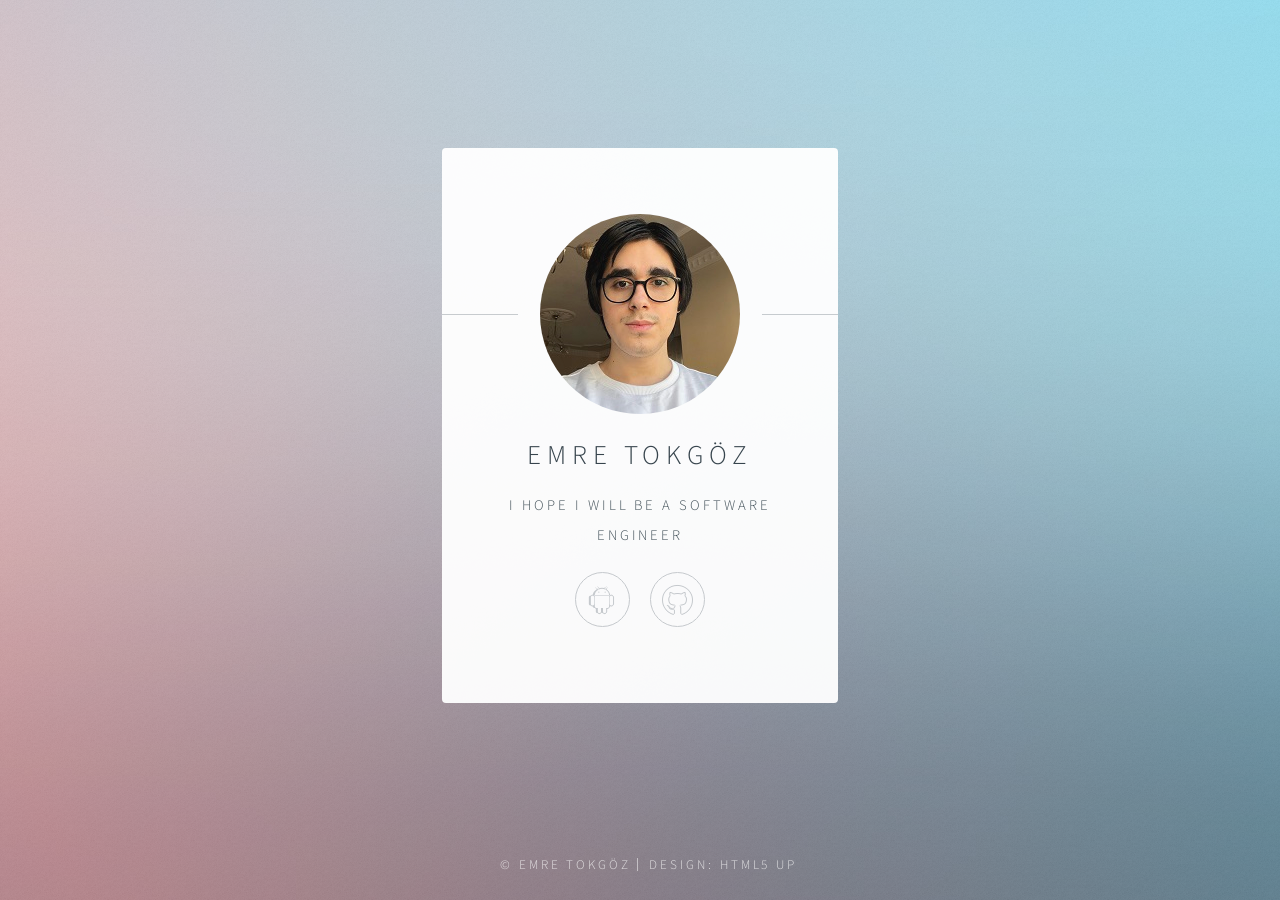
<file: index.html>
<!DOCTYPE HTML>
<!--asd
	Identity by HTML5 UP
	html5up.net | @ajlkn
	Free for personal and commercial use under the CCA 3.0 license (html5up.net/license)
-->
<html>
	<head>
		<title>EMRE TOKGÖZ</title>
		<meta charset="utf-8" />
		<meta name="viewport" content="width=device-width, initial-scale=1, user-scalable=no" />
		<link rel="stylesheet" href="assets/css/main.css" />
		<noscript><link rel="stylesheet" href="assets/css/noscript.css" /></noscript>
	</head>
	<body class="is-preload">

		<!-- Wrapper -->
			<div id="wrapper">

				<!-- Main -->
					<section id="main">
						<header>
							<span class="avatar"><img src="images/photo2.jpg" alt="" /></span>
							<h1>EMRE TOKGÖZ</h1>
							<p>I HOPE I WILL BE A SOFTWARE ENGINEER</p>
						</header>
						<!--
						<hr />
						<h2>Extra Stuff!</h2>
						<form method="post" action="#">
							<div class="fields">
								<div class="field">
									<input type="text" name="name" id="name" placeholder="Name" />
								</div>
								<div class="field">
									<input type="email" name="email" id="email" placeholder="Email" />
								</div>
								<div class="field">
									<select name="department" id="department">
										<option value="">Department</option>
										<option value="sales">Sales</option>
										<option value="tech">Tech Support</option>
										<option value="null">/dev/null</option>
									</select>
								</div>
								<div class="field">
									<textarea name="message" id="message" placeholder="Message" rows="4"></textarea>
								</div>
								<div class="field">
									<input type="checkbox" id="human" name="human" /><label for="human">I'm a human</label>
								</div>
								<div class="field">
									<label>But are you a robot?</label>
									<input type="radio" id="robot_yes" name="robot" /><label for="robot_yes">Yes</label>
									<input type="radio" id="robot_no" name="robot" /><label for="robot_no">No</label>
								</div>
							</div>
							<ul class="actions special">
								<li><a href="#" class="button">Get Started</a></li>
							</ul>
						</form>
						<hr />
						-->
						<footer>
							<ul class="icons">
								<li><a href="https://play.google.com/store/apps/dev?id=6319082677435146433" class="icon brands fa-android">Google Play</a></li>
								<li><a href="https://github.com/emretokgoz" class="icon brands fa-github">Github</a></li>
							</ul>
						</footer>
					</section>

				<!-- Footer -->
					<footer id="footer">
						<ul class="copyright">
							<li>&copy; EMRE TOKGÖZ</li><li>Design: <a href="http://html5up.net">HTML5 UP</a></li>
						</ul>
					</footer>

			</div>

		<!-- Scripts -->
			<script>
				if ('addEventListener' in window) {
					window.addEventListener('load', function() { document.body.className = document.body.className.replace(/\bis-preload\b/, ''); });
					document.body.className += (navigator.userAgent.match(/(MSIE|rv:11\.0)/) ? ' is-ie' : '');
				}
			</script>

	</body>
</html>
</file>
<file: assets/css/noscript.css>
/*
	Identity by HTML5 UP
	html5up.net | @ajlkn
	Free for personal and commercial use under the CCA 3.0 license (html5up.net/license)
*/

/* Basic */

	body:after {
		display: none;
	}

/* Main */

	#main {
		-moz-transform: none !important;
		-webkit-transform: none !important;
		-ms-transform: none !important;
		transform: none !important;
		opacity: 1 !important;
	}
</file>
<file: assets/css/main.css>
@import url(fontawesome-all.min.css);
@import url("https://fonts.googleapis.com/css?family=Source+Sans+Pro:300");

/*
	Identity by HTML5 UP
	html5up.net | @ajlkn
	Free for personal and commercial use under the CCA 3.0 license (html5up.net/license)
*/

/* Icon (alt) */

	html, body, div, span, applet, object,
	iframe, h1, h2, h3, h4, h5, h6, p, blockquote,
	pre, a, abbr, acronym, address, big, cite,
	code, del, dfn, em, img, ins, kbd, q, s, samp,
	small, strike, strong, sub, sup, tt, var, b,
	u, i, center, dl, dt, dd, ol, ul, li, fieldset,
	form, label, legend, table, caption, tbody,
	tfoot, thead, tr, th, td, article, aside,
	canvas, details, embed, figure, figcaption,
	footer, header, hgroup, menu, nav, output, ruby,
	section, summary, time, mark, audio, video {
		margin: 0;
		padding: 0;
		border: 0;
		font-size: 100%;
		font: inherit;
		vertical-align: baseline;
	}

	article, aside, details, figcaption, figure,
	footer, header, hgroup, menu, nav, section {
		display: block;
	}

	body {
		line-height: 1;
	}

	ol, ul {
		list-style: none;
	}

	blockquote, q {
		quotes: none;
	}

		blockquote:before, blockquote:after, q:before, q:after {
			content: '';
			content: none;
		}

	table {
		border-collapse: collapse;
		border-spacing: 0;
	}

	body {
		-webkit-text-size-adjust: none;
	}

	mark {
		background-color: transparent;
		color: inherit;
	}

	input::-moz-focus-inner {
		border: 0;
		padding: 0;
	}

	input, select, textarea {
		-moz-appearance: none;
		-webkit-appearance: none;
		-ms-appearance: none;
		appearance: none;
	}

/* Basic */

	@media screen and (max-width: 480px) {

		html, body {
			min-width: 320px;
		}

	}

	html {
		box-sizing: border-box;
	}

	*, *:before, *:after {
		box-sizing: inherit;
	}

	body.is-preload *, body.is-preload *:before, body.is-preload *:after {
		-moz-animation: none !important;
		-webkit-animation: none !important;
		-ms-animation: none !important;
		animation: none !important;
		-moz-transition: none !important;
		-webkit-transition: none !important;
		-ms-transition: none !important;
		transition: none !important;
	}

	html {
		height: 100%;
	}

	body {
		height: 100%;
		background-color: #ffffff;
		background-image: url("images/overlay.png"), -moz-linear-gradient(60deg, rgba(255, 165, 150, 0.5) 5%, rgba(0, 228, 255, 0.35)), url("../../images/bg.jpg");
		background-image: url("images/overlay.png"), -webkit-linear-gradient(60deg, rgba(255, 165, 150, 0.5) 5%, rgba(0, 228, 255, 0.35)), url("../../images/bg.jpg");
		background-image: url("images/overlay.png"), -ms-linear-gradient(60deg, rgba(255, 165, 150, 0.5) 5%, rgba(0, 228, 255, 0.35)), url("../../images/bg.jpg");
		background-image: url("images/overlay.png"), linear-gradient(60deg, rgba(255, 165, 150, 0.5) 5%, rgba(0, 228, 255, 0.35)), url("../../images/bg.jpg");
		background-repeat: repeat,			no-repeat,			no-repeat;
		background-size: 100px 100px, cover,				cover;
		background-position: top left,		center center,		bottom center;
		background-attachment: fixed,			fixed,				fixed;
	}

		body:after {
			content: '';
			display: block;
			position: fixed;
			top: 0;
			left: 0;
			width: 100%;
			height: inherit;
			opacity: 0;
			z-index: 1;
			background-color: #ffffff;
			background-image: url("images/overlay.png"), -moz-linear-gradient(60deg, rgba(255, 165, 150, 0.5) 5%, rgba(0, 228, 255, 0.35));
			background-image: url("images/overlay.png"), -webkit-linear-gradient(60deg, rgba(255, 165, 150, 0.5) 5%, rgba(0, 228, 255, 0.35));
			background-image: url("images/overlay.png"), -ms-linear-gradient(60deg, rgba(255, 165, 150, 0.5) 5%, rgba(0, 228, 255, 0.35));
			background-image: url("images/overlay.png"), linear-gradient(60deg, rgba(255, 165, 150, 0.5) 5%, rgba(0, 228, 255, 0.35));
			background-repeat: repeat,			no-repeat;
			background-size: 100px 100px, cover;
			background-position: top left,		center center;
			-moz-transition: opacity 1.75s ease-out;
			-webkit-transition: opacity 1.75s ease-out;
			-ms-transition: opacity 1.75s ease-out;
			transition: opacity 1.75s ease-out;
		}

		body.is-preload:after {
			opacity: 1;
		}

/* Type */

	body, input, select, textarea {
		color: #414f57;
		font-family: "Source Sans Pro", Helvetica, sans-serif;
		font-size: 14pt;
		font-weight: 300;
		line-height: 2;
		letter-spacing: 0.2em;
		text-transform: uppercase;
	}

		@media screen and (max-width: 1680px) {

			body, input, select, textarea {
				font-size: 11pt;
			}

		}

		@media screen and (max-width: 480px) {

			body, input, select, textarea {
				font-size: 10pt;
				line-height: 1.75;
			}

		}

	a {
		-moz-transition: color 0.2s ease, border-color 0.2s ease;
		-webkit-transition: color 0.2s ease, border-color 0.2s ease;
		-ms-transition: color 0.2s ease, border-color 0.2s ease;
		transition: color 0.2s ease, border-color 0.2s ease;
		color: inherit;
		text-decoration: none;
	}

		a:before {
			-moz-transition: color 0.2s ease, text-shadow 0.2s ease;
			-webkit-transition: color 0.2s ease, text-shadow 0.2s ease;
			-ms-transition: color 0.2s ease, text-shadow 0.2s ease;
			transition: color 0.2s ease, text-shadow 0.2s ease;
		}

		a:hover {
			color: #ff7496;
		}

	strong, b {
		color: #313f47;
	}

	em, i {
		font-style: italic;
	}

	p {
		margin: 0 0 1.5em 0;
	}

	h1, h2, h3, h4, h5, h6 {
		color: #313f47;
		line-height: 1.5;
		margin: 0 0 0.75em 0;
	}

		h1 a, h2 a, h3 a, h4 a, h5 a, h6 a {
			color: inherit;
			text-decoration: none;
		}

	h1 {
		font-size: 1.85em;
		letter-spacing: 0.22em;
		margin: 0 0 0.525em 0;
	}

	h2 {
		font-size: 1.25em;
	}

	h3 {
		font-size: 1em;
	}

	h4 {
		font-size: 1em;
	}

	h5 {
		font-size: 1em;
	}

	h6 {
		font-size: 1em;
	}

	@media screen and (max-width: 480px) {

		h1 {
			font-size: 1.65em;
		}

	}

	sub {
		font-size: 0.8em;
		position: relative;
		top: 0.5em;
	}

	sup {
		font-size: 0.8em;
		position: relative;
		top: -0.5em;
	}

	hr {
		border: 0;
		border-bottom: solid 1px #c8cccf;
		margin: 3em 0;
	}

/* Form */

	form {
		margin: 0 0 1.5em 0;
	}

		form > :last-child {
			margin-bottom: 0;
		}

		form > .fields {
			display: -moz-flex;
			display: -webkit-flex;
			display: -ms-flex;
			display: flex;
			-moz-flex-wrap: wrap;
			-webkit-flex-wrap: wrap;
			-ms-flex-wrap: wrap;
			flex-wrap: wrap;
			width: calc(100% + 2.25em);
			margin: -1.125em 0 1.5em -1.125em;
		}

			form > .fields > .field {
				-moz-flex-grow: 0;
				-webkit-flex-grow: 0;
				-ms-flex-grow: 0;
				flex-grow: 0;
				-moz-flex-shrink: 0;
				-webkit-flex-shrink: 0;
				-ms-flex-shrink: 0;
				flex-shrink: 0;
				padding: 1.125em 0 0 1.125em;
				width: calc(100% - 1.125em);
			}

				form > .fields > .field.half {
					width: calc(50% - 0.5625em);
				}

				form > .fields > .field.third {
					width: calc(100%/3 - 0.375em);
				}

				form > .fields > .field.quarter {
					width: calc(25% - 0.28125em);
				}

		@media screen and (max-width: 480px) {

			form > .fields {
				width: calc(100% + 2.25em);
				margin: -1.125em 0 1.5em -1.125em;
			}

				form > .fields > .field {
					padding: 1.125em 0 0 1.125em;
					width: calc(100% - 1.125em);
				}

					form > .fields > .field.half {
						width: calc(100% - 1.125em);
					}

					form > .fields > .field.third {
						width: calc(100% - 1.125em);
					}

					form > .fields > .field.quarter {
						width: calc(100% - 1.125em);
					}

		}

	label {
		color: #313f47;
		display: block;
		font-size: 0.9em;
		margin: 0 0 0.75em 0;
	}

	input[type="text"],
	input[type="password"],
	input[type="email"],
	input[type="tel"],
	select,
	textarea {
		-moz-appearance: none;
		-webkit-appearance: none;
		-ms-appearance: none;
		appearance: none;
		border-radius: 4px;
		border: solid 1px #c8cccf;
		color: inherit;
		display: block;
		outline: 0;
		padding: 0 1em;
		text-decoration: none;
		width: 100%;
	}

		input[type="text"]:invalid,
		input[type="password"]:invalid,
		input[type="email"]:invalid,
		input[type="tel"]:invalid,
		select:invalid,
		textarea:invalid {
			box-shadow: none;
		}

		input[type="text"]:focus,
		input[type="password"]:focus,
		input[type="email"]:focus,
		input[type="tel"]:focus,
		select:focus,
		textarea:focus {
			border-color: #ff7496;
		}

	select {
		background-image: url("data:image/svg+xml;charset=utf8,%3Csvg xmlns='http://www.w3.org/2000/svg' width='40' height='40' preserveAspectRatio='none' viewBox='0 0 40 40'%3E%3Cpath d='M9.4,12.3l10.4,10.4l10.4-10.4c0.2-0.2,0.5-0.4,0.9-0.4c0.3,0,0.6,0.1,0.9,0.4l3.3,3.3c0.2,0.2,0.4,0.5,0.4,0.9 c0,0.4-0.1,0.6-0.4,0.9L20.7,31.9c-0.2,0.2-0.5,0.4-0.9,0.4c-0.3,0-0.6-0.1-0.9-0.4L4.3,17.3c-0.2-0.2-0.4-0.5-0.4-0.9 c0-0.4,0.1-0.6,0.4-0.9l3.3-3.3c0.2-0.2,0.5-0.4,0.9-0.4S9.1,12.1,9.4,12.3z' fill='%23c8cccf' /%3E%3C/svg%3E");
		background-size: 1.25rem;
		background-repeat: no-repeat;
		background-position: calc(100% - 1rem) center;
		height: 2.75em;
		padding-right: 2.75em;
		text-overflow: ellipsis;
	}

		select option {
			color: #313f47;
			background: #ffffff;
		}

		select:focus::-ms-value {
			background-color: transparent;
		}

		select::-ms-expand {
			display: none;
		}

	input[type="text"],
	input[type="password"],
	input[type="email"],
	select {
		height: 2.75em;
	}

	textarea {
		padding: 0.75em 1em;
	}

	input[type="checkbox"],
	input[type="radio"] {
		-moz-appearance: none;
		-webkit-appearance: none;
		-ms-appearance: none;
		appearance: none;
		display: block;
		float: left;
		margin-right: -2em;
		opacity: 0;
		width: 1em;
		z-index: -1;
	}

		input[type="checkbox"] + label,
		input[type="radio"] + label {
			text-decoration: none;
			color: #414f57;
			cursor: pointer;
			display: inline-block;
			font-size: 1em;
			font-weight: 300;
			padding-left: 2.4em;
			padding-right: 0.75em;
			position: relative;
		}

			input[type="checkbox"] + label:before,
			input[type="radio"] + label:before {
				-moz-osx-font-smoothing: grayscale;
				-webkit-font-smoothing: antialiased;
				display: inline-block;
				font-style: normal;
				font-variant: normal;
				text-rendering: auto;
				line-height: 1;
				text-transform: none !important;
				font-family: 'Font Awesome 5 Free';
				font-weight: 900;
			}

			input[type="checkbox"] + label:before,
			input[type="radio"] + label:before {
				border-radius: 4px;
				border: solid 1px #c8cccf;
				content: '';
				display: inline-block;
				font-size: 0.8em;
				height: 2.0625em;
				left: 0;
				line-height: 2.0625em;
				position: absolute;
				text-align: center;
				top: 0.15em;
				width: 2.0625em;
			}

		input[type="checkbox"]:checked + label:before,
		input[type="radio"]:checked + label:before {
			color: #ff7496;
			content: '\f00c';
		}

		input[type="checkbox"]:focus + label:before,
		input[type="radio"]:focus + label:before {
			border-color: #ff7496;
		}

	input[type="checkbox"] + label:before {
		border-radius: 4px;
	}

	input[type="radio"] + label:before {
		border-radius: 100%;
	}

	::-webkit-input-placeholder {
		color: #616f77 !important;
		opacity: 1.0;
	}

	:-moz-placeholder {
		color: #616f77 !important;
		opacity: 1.0;
	}

	::-moz-placeholder {
		color: #616f77 !important;
		opacity: 1.0;
	}

	:-ms-input-placeholder {
		color: #616f77 !important;
		opacity: 1.0;
	}

/* Icon */

	.icon {
		text-decoration: none;
		position: relative;
		border-bottom: none;
	}

		.icon:before {
			-moz-osx-font-smoothing: grayscale;
			-webkit-font-smoothing: antialiased;
			display: inline-block;
			font-style: normal;
			font-variant: normal;
			text-rendering: auto;
			line-height: 1;
			text-transform: none !important;
			font-family: 'Font Awesome 5 Free';
			font-weight: 400;
		}

		.icon > .label {
			display: none;
		}

		.icon:before {
			line-height: inherit;
		}

		.icon.solid:before {
			font-weight: 900;
		}

		.icon.brands:before {
			font-family: 'Font Awesome 5 Brands';
		}

/* List */

	ol {
		list-style: decimal;
		margin: 0 0 1.5em 0;
		padding-left: 1.25em;
	}

		ol li {
			padding-left: 0.25em;
		}

	ul {
		list-style: disc;
		margin: 0 0 1.5em 0;
		padding-left: 1em;
	}

		ul li {
			padding-left: 0.5em;
		}

		ul.alt {
			list-style: none;
			padding-left: 0;
		}

			ul.alt li {
				border-top: solid 1px #c8cccf;
				padding: 0.5em 0;
			}

				ul.alt li:first-child {
					border-top: 0;
					padding-top: 0;
				}

	dl {
		margin: 0 0 1.5em 0;
	}

		dl dt {
			display: block;
			margin: 0 0 0.75em 0;
		}

		dl dd {
			margin-left: 1.5em;
		}

/* Actions */

	ul.actions {
		display: -moz-flex;
		display: -webkit-flex;
		display: -ms-flex;
		display: flex;
		cursor: default;
		list-style: none;
		margin-left: -0.75em;
		padding-left: 0;
	}

		ul.actions li {
			padding: 0 0 0 0.75em;
			vertical-align: middle;
		}

		ul.actions.special {
			-moz-justify-content: center;
			-webkit-justify-content: center;
			-ms-justify-content: center;
			justify-content: center;
			width: 100%;
			margin-left: 0;
		}

			ul.actions.special li:first-child {
				padding-left: 0;
			}

		ul.actions.stacked {
			-moz-flex-direction: column;
			-webkit-flex-direction: column;
			-ms-flex-direction: column;
			flex-direction: column;
			margin-left: 0;
		}

			ul.actions.stacked li {
				padding: 0.975em 0 0 0;
			}

				ul.actions.stacked li:first-child {
					padding-top: 0;
				}

		ul.actions.fit {
			width: calc(100% + 0.75em);
		}

			ul.actions.fit li {
				-moz-flex-grow: 1;
				-webkit-flex-grow: 1;
				-ms-flex-grow: 1;
				flex-grow: 1;
				-moz-flex-shrink: 1;
				-webkit-flex-shrink: 1;
				-ms-flex-shrink: 1;
				flex-shrink: 1;
				width: 100%;
			}

				ul.actions.fit li > * {
					width: 100%;
				}

			ul.actions.fit.stacked {
				width: 100%;
			}

		@media screen and (max-width: 480px) {

			ul.actions:not(.fixed) {
				-moz-flex-direction: column;
				-webkit-flex-direction: column;
				-ms-flex-direction: column;
				flex-direction: column;
				margin-left: 0;
				width: 100% !important;
			}

				ul.actions:not(.fixed) li {
					-moz-flex-grow: 1;
					-webkit-flex-grow: 1;
					-ms-flex-grow: 1;
					flex-grow: 1;
					-moz-flex-shrink: 1;
					-webkit-flex-shrink: 1;
					-ms-flex-shrink: 1;
					flex-shrink: 1;
					padding: 0.75em 0 0 0;
					text-align: center;
					width: 100%;
				}

					ul.actions:not(.fixed) li > * {
						width: 100%;
					}

					ul.actions:not(.fixed) li:first-child {
						padding-top: 0;
					}

					ul.actions:not(.fixed) li input[type="submit"],
					ul.actions:not(.fixed) li input[type="reset"],
					ul.actions:not(.fixed) li input[type="button"],
					ul.actions:not(.fixed) li button,
					ul.actions:not(.fixed) li .button {
						width: 100%;
					}

						ul.actions:not(.fixed) li input[type="submit"].icon:before,
						ul.actions:not(.fixed) li input[type="reset"].icon:before,
						ul.actions:not(.fixed) li input[type="button"].icon:before,
						ul.actions:not(.fixed) li button.icon:before,
						ul.actions:not(.fixed) li .button.icon:before {
							margin-left: -0.5rem;
						}

		}

/* Icons */

	ul.icons {
		cursor: default;
		list-style: none;
		padding-left: 0;
		margin-top: -0.675em;
	}

		ul.icons li {
			display: inline-block;
			padding: 0.675em 0.5em;
		}

			ul.icons li a {
				text-decoration: none;
				position: relative;
				display: block;
				width: 3.75em;
				height: 3.75em;
				border-radius: 100%;
				border: solid 1px #c8cccf;
				line-height: 3.75em;
				overflow: hidden;
				text-align: center;
				text-indent: 3.75em;
				white-space: nowrap;
			}

				ul.icons li a:before {
					-moz-osx-font-smoothing: grayscale;
					-webkit-font-smoothing: antialiased;
					display: inline-block;
					font-style: normal;
					font-variant: normal;
					text-rendering: auto;
					line-height: 1;
					text-transform: none !important;
					font-family: 'Font Awesome 5 Free';
					font-weight: 400;
				}

				ul.icons li a:before {
					color: #ffffff;
					text-shadow: 1.25px 0px 0px #c8cccf, -1.25px 0px 0px #c8cccf, 0px 1.25px 0px #c8cccf, 0px -1.25px 0px #c8cccf;
				}

				ul.icons li a:hover:before {
					text-shadow: 1.25px 0px 0px #ff7496, -1.25px 0px 0px #ff7496, 0px 1.25px 0px #ff7496, 0px -1.25px 0px #ff7496;
				}

				ul.icons li a:before {
					position: absolute;
					top: 0;
					left: 0;
					width: inherit;
					height: inherit;
					font-size: 1.85rem;
					line-height: inherit;
					text-align: center;
					text-indent: 0;
				}

				ul.icons li a:hover {
					border-color: #ff7496;
				}

		@media screen and (max-width: 480px) {

			ul.icons li a:before {
				font-size: 1.5rem;
			}

		}

/* Button */

	input[type="submit"],
	input[type="reset"],
	input[type="button"],
	button,
	.button {
		-moz-appearance: none;
		-webkit-appearance: none;
		-ms-appearance: none;
		appearance: none;
		-moz-transition: background-color 0.2s ease-in-out, border-color 0.2s ease-in-out, color 0.2s ease-in-out;
		-webkit-transition: background-color 0.2s ease-in-out, border-color 0.2s ease-in-out, color 0.2s ease-in-out;
		-ms-transition: background-color 0.2s ease-in-out, border-color 0.2s ease-in-out, color 0.2s ease-in-out;
		transition: background-color 0.2s ease-in-out, border-color 0.2s ease-in-out, color 0.2s ease-in-out;
		display: inline-block;
		height: 2.75em;
		line-height: 2.75em;
		padding: 0 1.5em;
		background-color: transparent;
		border-radius: 4px;
		border: solid 1px #c8cccf;
		color: #414f57 !important;
		cursor: pointer;
		text-align: center;
		text-decoration: none;
		white-space: nowrap;
	}

		input[type="submit"]:hover,
		input[type="reset"]:hover,
		input[type="button"]:hover,
		button:hover,
		.button:hover {
			border-color: #ff7496;
			color: #ff7496 !important;
		}

		input[type="submit"].icon,
		input[type="reset"].icon,
		input[type="button"].icon,
		button.icon,
		.button.icon {
			padding-left: 1.35em;
		}

			input[type="submit"].icon:before,
			input[type="reset"].icon:before,
			input[type="button"].icon:before,
			button.icon:before,
			.button.icon:before {
				margin-right: 0.5em;
			}

		input[type="submit"].fit,
		input[type="reset"].fit,
		input[type="button"].fit,
		button.fit,
		.button.fit {
			width: 100%;
		}

		input[type="submit"].small,
		input[type="reset"].small,
		input[type="button"].small,
		button.small,
		.button.small {
			font-size: 0.8em;
		}

		input[type="submit"].large,
		input[type="reset"].large,
		input[type="button"].large,
		button.large,
		.button.large {
			font-size: 1.35em;
		}

		input[type="submit"].disabled, input[type="submit"]:disabled,
		input[type="reset"].disabled,
		input[type="reset"]:disabled,
		input[type="button"].disabled,
		input[type="button"]:disabled,
		button.disabled,
		button:disabled,
		.button.disabled,
		.button:disabled {
			pointer-events: none;
			opacity: 0.5;
		}

/* Main */

	#main {
		-moz-transform-origin: 50% 50%;
		-webkit-transform-origin: 50% 50%;
		-ms-transform-origin: 50% 50%;
		transform-origin: 50% 50%;
		-moz-transform: rotateX(0deg);
		-webkit-transform: rotateX(0deg);
		-ms-transform: rotateX(0deg);
		transform: rotateX(0deg);
		-moz-transition: opacity 1s ease, -moz-transform 1s ease;
		-webkit-transition: opacity 1s ease, -webkit-transform 1s ease;
		-ms-transition: opacity 1s ease, -ms-transform 1s ease;
		transition: opacity 1s ease, transform 1s ease;
		padding: 4.5em 3em 3em 3em ;
		background: #ffffff;
		border-radius: 4px;
		cursor: default;
		max-width: 100%;
		opacity: 0.95;
		position: relative;
		text-align: center;
		width: 27em;
	}

		#main .avatar {
			position: relative;
			display: block;
			margin-bottom: 1.5em;
		}

			#main .avatar img {
				display: block;
				margin: 0 auto;
				border-radius: 100%;
				box-shadow: 0 0 0 1.5em #ffffff;
			}

			#main .avatar:before {
				content: '';
				display: block;
				position: absolute;
				top: 50%;
				left: -3em;
				width: calc(100% + 6em);
				height: 1px;
				z-index: -1;
				background: #c8cccf;
			}

		@media screen and (max-width: 480px) {

			#main {
				padding: 4em 2em 2.5em 2em ;
				width: 100%;
			}

				#main .avatar:before {
					left: -2em;
					width: calc(100% + 4em);
				}

		}

		body.is-preload #main {
			-moz-transform: rotateX(15deg);
			-webkit-transform: rotateX(15deg);
			-ms-transform: rotateX(15deg);
			transform: rotateX(15deg);
			opacity: 0;
		}

/* Footer */

	#footer {
		-moz-align-self: -moz-flex-end;
		-webkit-align-self: -webkit-flex-end;
		-ms-align-self: -ms-flex-end;
		align-self: flex-end;
		width: 100%;
		padding: 1.5em 0 0 0;
		color: rgba(255, 255, 255, 0.75);
		cursor: default;
		text-align: center;
	}

		#footer .copyright {
			margin: 0;
			padding: 0;
			font-size: 0.9em;
			list-style: none;
		}

			#footer .copyright li {
				display: inline-block;
				margin: 0 0 0 0.45em;
				padding: 0 0 0 0.85em;
				border-left: solid 1px rgba(255, 255, 255, 0.5);
				line-height: 1;
			}

				#footer .copyright li:first-child {
					border-left: 0;
				}

/* Wrapper */

	#wrapper {
		display: -moz-flex;
		display: -webkit-flex;
		display: -ms-flex;
		display: flex;
		-moz-align-items: center;
		-webkit-align-items: center;
		-ms-align-items: center;
		align-items: center;
		-moz-justify-content: space-between;
		-webkit-justify-content: space-between;
		-ms-justify-content: space-between;
		justify-content: space-between;
		-moz-flex-direction: column;
		-webkit-flex-direction: column;
		-ms-flex-direction: column;
		flex-direction: column;
		-moz-perspective: 1000px;
		-webkit-perspective: 1000px;
		-ms-perspective: 1000px;
		perspective: 1000px;
		position: relative;
		min-height: 100%;
		padding: 1.5em;
		z-index: 2;
	}

		#wrapper > * {
			z-index: 1;
		}

		#wrapper:before {
			content: '';
			display: block;
		}

		@media screen and (max-width: 360px) {

			#wrapper {
				padding: 0.75em;
			}

		}

		body.is-ie #wrapper {
			height: 100%;
		}
</file>
